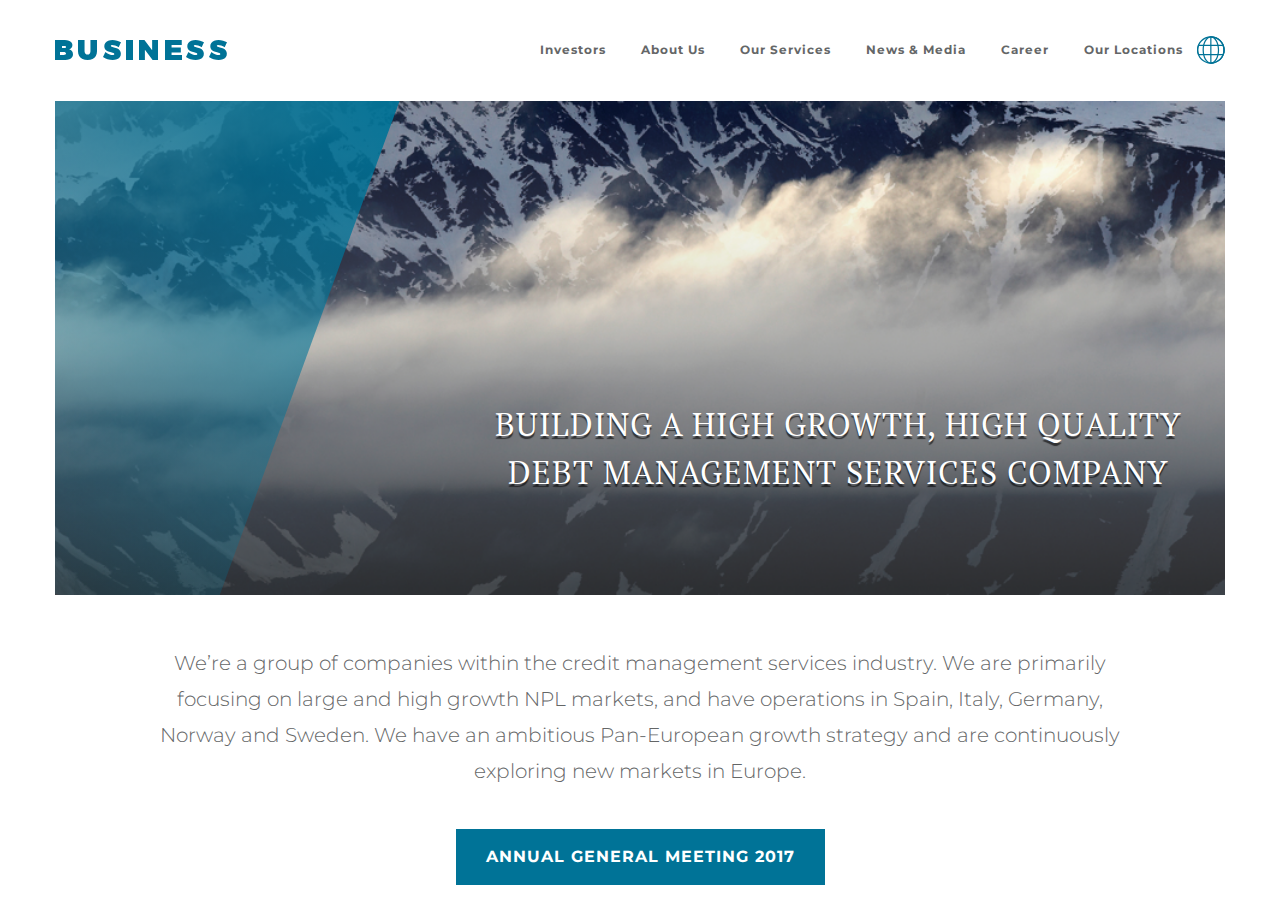
<file: index.html>
<!DOCTYPE html>
<html lang="en">

<head>
	<title>HomePage</title>
	<meta charset="UTF-8">
	<meta http-equiv="X-UA-Compatible" content="IE=edge">
	<meta name="format-detection" content="telephone=no">
	<link rel="stylesheet" href="css/style.css">
	<meta name="viewport" content="width=device-width, initial-scale=1.0">
</head>

<body>
	<div class="wrapper">
<header>
	<div class="container">
		<div class="header__body">
			<div class="header__column"><a href="" class="header__logo"><img src="img/SVG/BUSINESS.svg" alt=""></a></div>
			<div class="header__column header-menu">
				<div class="header-menu__icon">
					<span></span>
					<span></span>
					<span></span>
				</div>
				<nav class="header-menu__menu">
					<ul class="header-menu__list">
						<li><a href="" class="header-menu__link"><span>Investors</span></a></li>
						<li><a href="" class="header-menu__link"><span>About Us</span></a></li>
						<li><a href="" class="header-menu__link"><span>Our Services</span></a></li>
						<li><a href="" class="header-menu__link"><span>News & Media</span></a></li>
						<li><a href="" class="header-menu__link"><span>Career</span></a></li>
						<li><a href="" class="header-menu__link header-menu__link_circle"><span>Our Locations</span></a></li>
					</ul>
				</nav>
			</div>
		</div>
	</div>
</header>		<div class="mainblock">
			<div class="container">
				<div class="mainblock__imageblock imageblock">
					<div class="imageblock__title">Building a high growth, high quality debt management services company
					</div>
					<div class="imageblock__bg ibg bluebg"><img src="img/BG/bg1.png" alt=""></div>
				</div>
				<div class="mainblock__text">We’re a group of companies within the credit management services industry. We
					are primarily focusing on large and high growth NPL markets, and have operations in Spain, Italy,
					Germany, Norway and Sweden. We have an ambitious Pan-European growth strategy and are continuously
					exploring new markets in Europe.</div>
				<div class="mainblock__btn btn"><span>Annual General Meeting 2017</span></div>
			</div>
		</div>
		<div class="investor">
			<div class="container">
				<div class="investor__title title">Investor Relations</div>
				<div class="investor__text">We’re Investor Relations team is striving to serve all shareholders and
					potential investors by providing consistent, open and timely disclosure of relevant information.</div>
				<div class="investor__row investor-score">
					<div class="investor-score__column">
						<div class="investor-score__item item">
							<div class="item__value">77.95</div>
							<div class="item__text"><span>Share Price (NOK)</span></div>
						</div>
					</div>
					<div class="investor-score__column">
						<div class="investor-score__item item">
							<div class="item__value">2.26</div>
							<div class="item__text"><span>Last Change</span></div>
						</div>
					</div>
					<div class="investor-score__column">
						<div class="investor-score__item item">
							<div class="item__value">9,587,985</div>
							<div class="item__text"><span>Volume (thousands)</span></div>
						</div>
					</div>
					<div class="investor-score__column">
						<div class="investor-score__item item">
							<div class="item__value">AXA</div>
							<div class="item__text"><span>Ticker (Oslo Bors)</span></div>
						</div>
					</div>
					<div class="investor-score__column">
						<div class="investor-score__item item">
							<div class="item__value">4.15%</div>
							<div class="item__text"><span>Market Cap (NOK M)</span></div>
						</div>
					</div>
				</div>
				<a href="" class="investor__btn btn"><span>Read More</span></a>
			</div>
		</div>
		<div class="news tabs">
			<div class="container">
				<div class="news__header header-news">
					<div class="header-news__title title">News & Media</div>
					<div class="header-news__nav nav-news">
						<div class="nav-news__item tab__navitem active">News</div>
						<div class="nav-news__item tab__navitem">Press Release</div>
						<div class="nav-news__item tab__navitem">All</div>
					</div>

				</div>
				<div class="news__body">
					<div class="news__item tab__item active">
						<div class="item-news">
							<div class="item-news__column">
								<div class="item-news__content content-news">
									<div class="content-news__header header-content-news">
										<div class="header-content-news__content">
											<a href="" class="header-content-news__category">Press Release</a>
											<a href="" class="header-content-news__title">increases existing loan facilities</a>
										</div>
										<div class="header-content-news__img bluebg-l ibg"><img src="img/BG/second1.png" alt="">
										</div>
									</div>
									<div class="content-news__text">On May 5, 2017 the 4th tranche under the Recurring Credit
										Facility which has with DNB Bank ASA and Nordea Bank AS was made available to the company.
									</div>
									<a href="" class="content-news__link">Read More</a>
								</div>
							</div>
							<div class="item-news__column">
								<div class="item-news__content content-news">
									<div class="content-news__header header-content-news">
										<div class="header-content-news__content">
											<a href="" class="header-content-news__category">News</a>
											<a href="" class="header-content-news__title">acquires another primary portfolio in
												spain</a>
										</div>
										<div class="header-content-news__img bluebg-l ibg"><img src="img/BG/second2.png" alt="">
										</div>
									</div>
									<div class="content-news__text">On May 5, 2017 the 4th tranche under the Recurring Credit
										Facility which has with DNB Bank ASA and Nordea Bank AS was made available to the
										company.n May 5, 2017 the 4th tranche under the Recurring Credit
										Facility which has with DNB Bank ASA and Nordea Bank AS was made available to the company.
									</div>
									<a href="" class="content-news__link">Read More</a>
								</div>
							</div>
							<div class="item-news__column">
								<div class="item-news__content content-news">
									<div class="content-news__header header-content-news">
										<div class="header-content-news__content">
											<a href="" class="header-content-news__category">Press Release</a>
											<a href="" class="header-content-news__title">increases existing loan facilities</a>
										</div>
										<div class="header-content-news__img bluebg-l ibg"><img src="img/BG/second3.png" alt="">
										</div>
									</div>
									<div class="content-news__text">On May 5, 2017 the 4th tranche under the Recurring Credit
										Facility which has with DNB Bank ASA and Nordea Bank AS was made available to the company.
									</div>
									<a href="" class="content-news__link">Read More</a>
								</div>
							</div>
						</div>
					</div>
					<div class="news__item tab__item">
						<div class="item-news">
							<div class="item-news__column">
								<div class="item-news__content content-news">
									<div class="content-news__header header-content-news">
										<div class="header-content-news__content">
											<a href="" class="header-content-news__category">Press Release</a>
											<a href="" class="header-content-news__title">increases existing loan facilities</a>
										</div>
										<div class="header-content-news__img bluebg-l ibg"><img src="img/BG/second1.png" alt="">
										</div>
									</div>
									<div class="content-news__text">On May 5, 2017 the 4th tranche under the Recurring Credit
										Facility which has with DNB Bank ASA and Nordea Bank AS was made available to the company.
									</div>
									<a href="" class="content-news__link">Read More</a>
								</div>
							</div>
							<div class="item-news__column">
								<div class="item-news__content content-news">
									<div class="content-news__header header-content-news">
										<div class="header-content-news__content">
											<a href="" class="header-content-news__category">Press Release</a>
											<a href="" class="header-content-news__title">increases existing loan facilities</a>
										</div>
										<div class="header-content-news__img bluebg-l ibg"><img src="img/BG/second3.png" alt="">
										</div>
									</div>
									<div class="content-news__text">On May 5, 2017 the 4th tranche under the Recurring Credit
										Facility which has with DNB Bank ASA and Nordea Bank AS was made available to the company.
									</div>
									<a href="" class="content-news__link">Read More</a>
								</div>
							</div>
						</div>
					</div>
					<div class="news__item tab__item">
						<div class="item-news">
							<div class="item-news__column">
								<div class="item-news__content content-news">
									<div class="content-news__header header-content-news">
										<div class="header-content-news__content">
											<a href="" class="header-content-news__category">Press Release</a>
											<a href="" class="header-content-news__title">increases existing loan facilities</a>
										</div>
										<div class="header-content-news__img bluebg-l ibg"><img src="img/BG/second1.png" alt="">
										</div>
									</div>
									<div class="content-news__text">On May 5, 2017 the 4th tranche under the Recurring Credit
										Facility which has with DNB Bank ASA and Nordea Bank AS was made available to the company.
									</div>
									<a href="" class="content-news__link">Read More</a>
								</div>
							</div>
							<div class="item-news__column">
								<div class="item-news__content content-news">
									<div class="content-news__header header-content-news">
										<div class="header-content-news__content">
											<a href="" class="header-content-news__category">News</a>
											<a href="" class="header-content-news__title">acquires another primary portfolio in
												spain</a>
										</div>
										<div class="header-content-news__img bluebg-l ibg"><img src="img/BG/second2.png" alt="">
										</div>
									</div>
									<div class="content-news__text">On May 5, 2017 the 4th tranche under the Recurring Credit
										Facility which has with DNB Bank ASA and Nordea Bank AS was made available to the
										company.n May 5, 2017 the 4th tranche under the Recurring Credit
										Facility which has with DNB Bank ASA and Nordea Bank AS was made available to the company.
									</div>
									<a href="" class="content-news__link">Read More</a>
								</div>
							</div>
							<div class="item-news__column">
								<div class="item-news__content content-news">
									<div class="content-news__header header-content-news">
										<div class="header-content-news__content">
											<a href="" class="header-content-news__category">Press Release</a>
											<a href="" class="header-content-news__title">increases existing loan facilities</a>
										</div>
										<div class="header-content-news__img bluebg-l ibg"><img src="img/BG/second3.png" alt="">
										</div>
									</div>
									<div class="content-news__text">On May 5, 2017 the 4th tranche under the Recurring Credit
										Facility which has with DNB Bank ASA and Nordea Bank AS was made available to the company.
									</div>
									<a href="" class="content-news__link">Read More</a>
								</div>
							</div>
						</div>
					</div>
				</div>
			</div>
		</div>
		<div class="map">
			<div class="container">
				<div class="map__title title">Lorem ipsum dolor sit amet, consectetur adipisicing</div>
				<div class="map__map" id="map"></div>
			</div>
		</div>
<footer class="footer">
	<div class="container">
		<div class="footer__body">
			<div class="footer__column">
				<div class="footer__copy">Business 2017</div>
			</div>
			<div class="footer__column">
				<div class="footer__item">
					<a href="" class="footer__text">Terma & Conditions</a>
					<a href="" class="footer__text">Privacy Policy</a>
				</div>
			</div>
		</div>
	</div>
	</div>
</footer>	</div>
	</div>
	<script src="https://code.jquery.com/jquery-3.3.1.min.js"></script>
	<script src="https://maps.google.com/maps/api/js?sensor=false&amp;key="></script>
<script src="js/script.js"></script>
<script src="js/burger.js"></script>
<script src="js/map.js"></script>
<script src="js/tubs.js"></script></body>

</html>
</file>
<file: css/style.css>
@import url("https://fonts.googleapis.com/css2?family=Montserrat:wght@300;400;700&display=swap");
@import url("https://fonts.googleapis.com/css2?family=PT+Serif:ital,wght@0,700;1,400&display=swap");
* {
  padding: 0px 0px 0px 0px;
  margin: 0px 0px 0px 0px;
  border: 0px;
}

*,
*::before,
*::after {
  -wedkit-box-sizing: border-box;
  -webkit-box-sizing: border-box;
          box-sizing: border-box;
}

:focus,
:active {
  outline: none;
}

a:focus,
a:active {
  outline: none;
}

nav,
footer,
head,
aside {
  display: block;
}

html,
body {
  height: 100%;
  margin: 0;
  padding: 0;
  min-width: 320px;
  position: relative;
  color: #000;
  width: 100%;
  font-size: 100%;
  line-height: 1;
  font-size: 16px;
  -ms-text-size-adjust: 100%;
  -moz-text-size-adjust: 100%;
  -webkit-text-size-adjust: 100%;
}

body {
  font-size: 100%;
  line-height: 1;
  font-size: 16px;
}

input,
button,
textarea {
  font-family: inherit;
}

input::-ms-clear {
  display: none;
}

button {
  cursor: pointer;
}

button::-moz-focus-inner {
  padding: 0px 0px 0px 0px;
  border: 0px;
}

a,
a:visited {
  text-decoration: none;
}

a:hover {
  text-decoration: none;
}

ul li {
  list-style: none;
}

img {
  vertical-align: top;
}

h1,
h2,
h3,
h4,
h5,
h6 {
  font-size: inherit;
  font-weight: 400;
}

.wrapper {
  font-family: "Montserrat";
  width: 100%;
  min-height: 100%;
  height: 100%;
  overflow: auto;
  display: -webkit-box;
  display: -ms-flexbox;
  display: flex;
  font-size: 0;
  -webkit-box-orient: vertical;
  -webkit-box-direction: normal;
      -ms-flex-direction: column;
          flex-direction: column;
}

.container {
  max-width: 1190px;
  margin: 0 auto;
  width: 100%;
  position: relative;
  padding: 0px 10px;
}
@media (max-width: 1202px) {
  .container {
    max-width: 970px;
  }
}
@media (max-width: 992.98px) {
  .container {
    max-width: 750px;
  }
}
@media (max-width: 767.98px) {
  .container {
    max-width: none;
    padding: 0 10px;
  }
}

header {
  position: relative;
  z-index: 50;
}
header::after {
  content: "";
  position: absolute;
  top: 0;
  left: 0;
  width: 100%;
  height: 100%;
  background: #fff;
  z-index: 4;
}
@media (max-width: 767.98px) {
  header {
    position: fixed;
    top: 0;
    left: 0;
    width: 100%;
    background-color: #fff;
  }
}

.header__body {
  display: -webkit-box;
  display: -ms-flexbox;
  display: flex;
  font-size: 0;
  -webkit-box-pack: justify;
      -ms-flex-pack: justify;
          justify-content: space-between;
  -webkit-box-align: center;
      -ms-flex-align: center;
          align-items: center;
}
.header__column {
  padding: 30.32px 0px;
}
@media (max-width: 992.98px) {
  .header__column {
    padding: 20px 0px;
  }
}
@media (max-width: 767.98px) {
  .header__column {
    padding: 15px 0px;
  }
}
.header__logo {
  display: inline-block;
  max-width: 172px;
  position: relative;
  z-index: 6;
}
.header__logo img {
  max-width: 100%;
}
@media (max-width: 992.98px) {
  .header__logo {
    width: 125px;
  }
}
@media (max-width: 767.98px) {
  .header__logo {
    width: 175px;
  }
}

@media (max-width: 767.98px) {
  .header-menu__menu {
    position: fixed;
    width: 100%;
    height: 100%;
    top: 0;
    left: -110%;
    background-color: #fff;
    z-index: 2;
    padding: 50px 10px 20px 10px;
    overflow: auto;
    -webkit-transition: all 0.3s ease 0s;
    transition: all 0.3s ease 0s;
  }
  .header-menu__menu.active {
    left: 0;
  }
}
.header-menu__list {
  display: -webkit-box;
  display: -ms-flexbox;
  display: flex;
  font-size: 0;
}
.header-menu__list li {
  position: relative;
  z-index: 28;
  margin: 0px 0px 0px 35px;
}
@media (max-width: 1202px) {
  .header-menu__list li {
    margin: 0px 0px 0px 25px;
  }
}
@media (max-width: 992.98px) {
  .header-menu__list li {
    margin: 0px 0px 0px 15px;
  }
}
@media (max-width: 767.98px) {
  .header-menu__list li {
    margin: 0px 0px 10px 0px;
  }
  .header-menu__list li:last-child {
    margin: 0px 0px 0px 0px;
  }
}
@media (max-width: 767.98px) {
  .header-menu__list {
    display: block;
  }
}
.header-menu__link {
  font-size: 12px;
  font-size: 0.75rem;
  display: block;
  line-height: 40px;
  line-height: 2.5rem;
  letter-spacing: 1px;
  letter-spacing: 0.0625rem;
  color: #646667;
  font-weight: 700;
  -webkit-transition: all 0.3s ease 0s;
  transition: all 0.3s ease 0s;
}
@media (max-width: 767.98px) {
  .header-menu__link {
    line-height: 34px;
    line-height: 2.125rem;
    font-size: 18px;
    font-size: 1.125rem;
  }
}
.header-menu__link_circle {
  padding: 0px 42px 0px 0px;
  background: url("../img/SVG/Page 1.svg") right no-repeat;
}
@media (max-width: 992.98px) {
  .header-menu__link_circle {
    background: url("../img/SVG/Page 1.svg") right/18px no-repeat;
    padding: 0px 30px 0px 0px;
  }
}
@media (max-width: 767.98px) {
  .header-menu__link_circle {
    background: url("../img/SVG/Page 1.svg") 150px/18px no-repeat;
  }
}
.header-menu__link span {
  position: relative;
  display: block;
}
@media (max-width: 767.98px) {
  .header-menu__link span {
    display: inline-block;
  }
}
.header-menu__link span:after {
  content: "";
  position: absolute;
  bottom: 0;
  left: 50%;
  width: 0;
  height: 1px;
  background: #007397;
  -webkit-transition: all 0.3s ease 0s;
  transition: all 0.3s ease 0s;
}
.header-menu__link span:hover {
  color: #007397;
}
.header-menu__link span:hover:after {
  left: 0;
  width: 100%;
}

@media (max-width: 767.98px) {
  .footer__column {
    -webkit-box-flex: 1;
        -ms-flex: 1 1 auto;
            flex: 1 1 auto;
  }
}
.footer__copy {
  font-size: 12px;
  font-size: 0.75rem;
  line-height: 40px;
  line-height: 2.5rem;
  letter-spacing: 1px;
  letter-spacing: 0.0625rem;
  font-weight: 700;
  color: #646667;
  text-transform: uppercase;
}
.footer__text {
  font-size: 12px;
  font-size: 0.75rem;
  line-height: 40px;
  line-height: 2.5rem;
  letter-spacing: 1px;
  letter-spacing: 0.0625rem;
  font-weight: 700;
  color: #646667;
  margin: 0px 0px 0px 37px;
  text-transform: uppercase;
}
.footer__text:hover {
  text-decoration: underline;
}
@media (max-width: 767.98px) {
  .footer__text {
    margin: 0px 15px 0px 0px;
    display: inline-block;
    line-height: 24px;
    line-height: 1.5rem;
  }
}
.footer__body {
  display: -webkit-box;
  display: -ms-flexbox;
  display: flex;
  font-size: 0;
  -webkit-box-align: center;
      -ms-flex-align: center;
          align-items: center;
  -webkit-box-pack: justify;
      -ms-flex-pack: justify;
          justify-content: space-between;
  padding: 42.5px 0px;
}
@media (max-width: 767.98px) {
  .footer__body {
    -webkit-box-orient: vertical;
    -webkit-box-direction: normal;
        -ms-flex-direction: column;
            flex-direction: column;
    -webkit-box-align: start;
        -ms-flex-align: start;
            align-items: flex-start;
    padding: 20px 0px;
  }
}

.mainblock {
  margin: 0px 0px 100px 0px;
  text-align: center;
}
@media (max-width: 992.98px) {
  .mainblock {
    margin: 0px 0px 80px 0px;
  }
}
@media (max-width: 767.98px) {
  .mainblock {
    margin: 0px 0px 50px 0px;
  }
}
.mainblock__text {
  font-size: 20px;
  font-size: 1.25rem;
  line-height: 36px;
  line-height: 2.25rem;
  font-weight: 300;
  color: #646667;
  max-width: 970px;
  margin: 0 auto;
  text-align: center;
  padding: 50px 0px 40px 0px;
}
@media (max-width: 767.98px) {
  .mainblock__text {
    padding: 30px 0px 20px 0px;
  }
}
@media (max-width: 479.98px) {
  .mainblock__text {
    padding: 20px 0px 10px 0px;
    font-size: 16px;
    font-size: 1rem;
    line-height: 24px;
    line-height: 1.5rem;
  }
}

.imageblock {
  position: relative;
  overflow: hidden;
  padding: 0px 0px 42.27% 0px;
}
@media (max-width: 767.98px) {
  .imageblock {
    padding: 0px;
    height: 280px;
  }
}
.imageblock__title {
  position: absolute;
  bottom: 20%;
  right: 1%;
  font-size: 32px;
  font-size: 2rem;
  line-height: 48px;
  line-height: 3rem;
  letter-spacing: 1px;
  letter-spacing: 0.0625rem;
  z-index: 2;
  color: #fff;
  text-shadow: 0 3px 1px rgba(0, 0, 0, 0.6);
  max-width: 750px;
  text-transform: uppercase;
  font-family: "PT Serif";
}
@media (max-width: 1202px) {
  .imageblock__title {
    font-size: 26px;
    font-size: 1.625rem;
    max-width: 640px;
    right: 0;
  }
}
@media (max-width: 992.98px) {
  .imageblock__title {
    font-size: 22px;
    font-size: 1.375rem;
    max-width: 550px;
    line-height: 32px;
    line-height: 2rem;
    right: 0;
  }
}
@media (max-width: 767.98px) {
  .imageblock__title {
    font-size: 18px;
    font-size: 1.125rem;
    line-height: 24px;
    line-height: 1.5rem;
    max-width: 450px;
    right: 0;
  }
}
.imageblock__bg {
  position: absolute;
  top: 0;
  left: 0;
  width: 100%;
  height: 100%;
}

.bluebg::after {
  content: "";
  position: absolute;
  top: -25%;
  left: -12.5%;
  width: 35%;
  height: 125%;
  background: linear-gradient(198deg, #007397 0%, rgba(0, 115, 115, 0) 100%);
  -webkit-transform: rotate(20deg);
  transform: rotate(20deg);
}
@media (max-width: 1202px) {
  .bluebg::after {
    left: -25.5%;
    top: -30%;
    width: 48%;
  }
}
@media (max-width: 992.98px) {
  .bluebg::after {
    left: -35.5%;
    width: 58%;
  }
}
@media (max-width: 670px) {
  .bluebg::after {
    left: -45%;
    width: 68%;
  }
}
@media (max-width: 640px) {
  .bluebg::after {
    left: -50%;
    width: 78%;
  }
}
@media (max-width: 600px) {
  .bluebg::after {
    left: -55%;
    width: 88%;
  }
}
@media (max-width: 580px) {
  .bluebg::after {
    left: -60%;
    width: 98%;
  }
}
@media (max-width: 480px) {
  .bluebg::after {
    left: -75%;
    height: 105%;
    top: -13%;
    width: 108%;
  }
}
@media (max-width: 480px) {
  .bluebg::after {
    left: -75%;
    height: 105%;
    top: -13%;
  }
}
@media (max-width: 400px) {
  .bluebg::after {
    left: -95%;
    height: 105%;
    top: -13%;
    width: 120%;
  }
}
@media (max-width: 360px) {
  .bluebg::after {
    left: -110%;
    height: 100%;
    top: -16%;
    width: 150%;
  }
}

.title {
  color: #3c3f3d;
  font-size: 32px;
  font-size: 2rem;
  line-height: 48px;
  line-height: 3rem;
  letter-spacing: 1px;
  letter-spacing: 0.0625rem;
  font-family: "PT Serif";
  text-transform: uppercase;
  font-weight: 700;
}
@media (max-width: 992.98px) {
  .title {
    font-size: 30px;
    font-size: 1.875rem;
    line-height: 44px;
    line-height: 2.75rem;
  }
}
@media (max-width: 992.98px) {
  .title {
    font-size: 24px;
    font-size: 1.5rem;
    line-height: 32px;
    line-height: 2rem;
  }
}

.investor {
  margin: 0px 0px 100px 0px;
}
@media (max-width: 992.98px) {
  .investor {
    margin: 0px 0px 60px 0px;
  }
}
@media (max-width: 767.98px) {
  .investor {
    margin: 0px 0px 50px 0px;
  }
}
.investor__title {
  margin: 0px 0px 50px 0px;
}
@media (max-width: 767.98px) {
  .investor__title {
    margin: 0px 0px 20px 0px;
  }
}
.investor__text {
  color: #646667;
  font-size: 20px;
  font-size: 1.25rem;
  line-height: 36px;
  line-height: 2.25rem;
  font-weight: 300;
  max-width: 640px;
  margin: 0px 0px 40px 0px;
}
@media (max-width: 767.98px) {
  .investor__text {
    margin: 0px 0px 20px 0px;
    font-size: 16px;
    font-size: 1rem;
    line-height: 26px;
    line-height: 1.625rem;
    max-width: none;
  }
}
.investor__row {
  display: -webkit-box;
  display: -ms-flexbox;
  display: flex;
  font-size: 0;
  -webkit-box-pack: justify;
      -ms-flex-pack: justify;
          justify-content: space-between;
  -webkit-box-align: center;
      -ms-flex-align: center;
          align-items: center;
  margin: 0px -5px;
}
@media (max-width: 767.98px) {
  .investor__row {
    -ms-flex-wrap: wrap;
        flex-wrap: wrap;
    -webkit-box-pack: center;
        -ms-flex-pack: center;
            justify-content: center;
  }
}

.investor-score__column {
  margin: 0px 0px 25px 0px;
  padding: 0px 5px;
}
@media (max-width: 767.98px) {
  .investor-score__column {
    -webkit-box-flex: 0;
        -ms-flex: 0 0 50%;
            flex: 0 0 50%;
    margin: 0px;
  }
}

.item {
  margin: 0px 0px 35px 0px;
  text-align: center;
}
.item__value {
  font-family: "PT Serif";
  font-size: 52px;
  font-size: 3.25rem;
  color: #007397;
  margin: 0px 0px 7px 0px;
}
@media (max-width: 992.98px) {
  .item__value {
    font-size: 46px;
    font-size: 2.875rem;
  }
}
.item__text {
  font-size: 16px;
  font-size: 1rem;
  line-height: 32px;
  line-height: 2rem;
  color: #aec3d4;
  position: relative;
  text-align: center;
}
@media (max-width: 992.98px) {
  .item__text {
    font-size: 12px;
    font-size: 0.75rem;
  }
}
.item__text span {
  display: inline-block;
}
.item__text span:after {
  content: "";
  position: absolute;
  bottom: 0;
  left: 50%;
  width: 0;
  height: 1px;
  background: #007397;
  -webkit-transition: all 0.3s ease 0s;
  transition: all 0.3s ease 0s;
}
.item:hover span::after {
  width: 100%;
  left: 0;
}

.news {
  margin: 0px 0px 75px 0px;
}
@media (max-width: 992.98px) {
  .news {
    margin: 0px 0px 55px 0px;
  }
}
@media (max-width: 767.98px) {
  .news {
    margin: 0px 0px 45px 0px;
  }
}
.news__header {
  margin: 0px 0px 57px 0px;
}
@media (max-width: 767.98px) {
  .news__header {
    margin: 0px 0px 20px 0px;
  }
}

.header-news {
  display: -webkit-box;
  display: -ms-flexbox;
  display: flex;
  font-size: 0;
  -webkit-box-align: center;
      -ms-flex-align: center;
          align-items: center;
  -webkit-box-pack: justify;
      -ms-flex-pack: justify;
          justify-content: space-between;
  margin: 0px 0px 40px 0px;
}
@media (max-width: 767.98px) {
  .header-news {
    display: block;
  }
}
.header-news__nav {
  display: -webkit-box;
  display: -ms-flexbox;
  display: flex;
  font-size: 0;
  -webkit-box-align: center;
      -ms-flex-align: center;
          align-items: center;
}
@media (max-width: 767.98px) {
  .header-news__nav {
    display: block;
  }
}

.nav-news__item {
  text-align: center;
  font-weight: 700;
  font-size: 16px;
  font-size: 1rem;
  line-height: 16px;
  line-height: 1rem;
  letter-spacing: 1px;
  letter-spacing: 0.0625rem;
  margin: 0px 0px 0px 100px;
  color: #d3cfce;
  cursor: pointer;
}
@media (max-width: 992.98px) {
  .nav-news__item {
    margin: 0px 0px 0px 50px;
  }
}
@media (max-width: 767.98px) {
  .nav-news__item {
    text-align: left;
    margin: 10px 0px 0px 0px;
  }
}

.active {
  color: #007397;
}

.item-news {
  display: -webkit-box;
  display: -ms-flexbox;
  display: flex;
  font-size: 0;
  margin: 0px -15px;
}
@media (max-width: 1202px) {
  .item-news {
    margin: 0px -10px;
  }
}
@media (max-width: 767.98px) {
  .item-news {
    -ms-flex-wrap: wrap;
        flex-wrap: wrap;
    -webkit-box-pack: center;
        -ms-flex-pack: center;
            justify-content: center;
  }
}
@media (max-width: 479.98px) {
  .item-news {
    -webkit-box-orient: vertical;
    -webkit-box-direction: normal;
        -ms-flex-direction: column;
            flex-direction: column;
  }
}
.item-news__column {
  -webkit-box-flex: 0;
      -ms-flex: 0 0 33.333%;
          flex: 0 0 33.333%;
  padding: 0px 15px;
  margin: 0px 0px 25px 0px;
}
@media (max-width: 1202px) {
  .item-news__column {
    padding: 0px 10px;
  }
}
@media (max-width: 767.98px) {
  .item-news__column {
    -webkit-box-flex: 0;
        -ms-flex: 0 0 50%;
            flex: 0 0 50%;
  }
}

.content-news {
  display: -webkit-box;
  display: -ms-flexbox;
  display: flex;
  font-size: 0;
  -webkit-box-orient: vertical;
  -webkit-box-direction: normal;
      -ms-flex-direction: column;
          flex-direction: column;
  height: 100%;
}
.content-news__text {
  -webkit-box-flex: 1;
      -ms-flex: 1 1 auto;
          flex: 1 1 auto;
  color: #646667;
  font-size: 16px;
  font-size: 1rem;
  line-height: 32px;
  line-height: 2rem;
  margin: 32px 0px;
}
.content-news__link {
  display: block;
  color: #007397;
  font-size: 16px;
  font-size: 1rem;
  line-height: 16px;
  line-height: 1rem;
  letter-spacing: 1px;
  letter-spacing: 0.0625rem;
  font-weight: 700;
}
.content-news__link:hover {
  text-decoration: underline;
}

.header-content-news {
  position: relative;
  padding: 0px 0px 100.1% 0px;
}
.header-content-news__content {
  position: absolute;
  top: 0;
  left: 0;
  width: 100%;
  height: 100%;
  z-index: 2;
  padding: 25px 30px;
}
@media (max-width: 1202px) {
  .header-content-news__content {
    padding: 25px 20px;
  }
}
.header-content-news__category {
  font-weight: 700;
  font-size: 12px;
  font-size: 0.75rem;
  line-height: 16px;
  line-height: 1rem;
  letter-spacing: 0.75px;
  letter-spacing: 0.046875rem;
  color: #fff;
  text-transform: uppercase;
}
.header-content-news__category:hover {
  text-decoration: underline;
}
.header-content-news__title {
  font-weight: 700;
  font-size: 24px;
  font-size: 1.5rem;
  line-height: 32px;
  line-height: 2rem;
  letter-spacing: 1px;
  letter-spacing: 0.0625rem;
  color: #fff;
  text-transform: uppercase;
  position: absolute;
  left: 0;
  width: 100%;
  padding: 0px 30px 70px 30px;
  bottom: 0;
}
.header-content-news__title:hover {
  text-decoration: underline;
}
@media (max-width: 1202px) {
  .header-content-news__title {
    font-size: 18px;
    font-size: 1.125rem;
    line-height: 26px;
    line-height: 1.625rem;
    padding: 0px 20px 40px 20px;
  }
}
.header-content-news__img {
  position: absolute;
  top: 0;
  left: 0;
  width: 100%;
  height: 100%;
  overflow: hidden;
}

.bluebg-l::after {
  content: "";
  position: absolute;
  top: -25%;
  left: -19%;
  width: 100%;
  height: 135%;
  background: linear-gradient(198deg, #007397 0%, rgba(0, 115, 115, 0) 100%);
  -webkit-transform: rotate(20deg);
  transform: rotate(20deg);
}

.map__title {
  margin: 0px 0px 40px 0px;
}
@media (max-width: 767.98px) {
  .map__title {
    margin: 0px 0px 20px 0px;
  }
}
.map__map {
  padding: 0px 0px 38.3% 0px;
  min-height: 250px;
}

input[type=text],
input[type=email],
input[type=tel],
textarea {
  -webkit-appearance: none;
  -moz-appearance: none;
  appearance: none;
}

.input {
  border: 2px solid #959595;
  background: #f8f7f7;
  height: 50px;
  border-radius: 0 !important;
  width: 100%;
  display: block;
  padding: 0px 18px;
  font-size: 15px;
  background-color: #252525;
  color: #959595;
}
.input:focus {
  border-top: 1px solid blue;
}
.input.err {
  border-top: 1px solid red;
}

textarea.input {
  resize: none;
  padding: 10px 18px;
  height: 100px;
}

.btn {
  display: -moz-inline-flex;
  display: -ms-inline-flex;
  display: -o-inline-flex;
  display: -webkit-inline-box;
  display: -ms-inline-flexbox;
  display: inline-flex;
  background: #007397;
  -webkit-box-pack: center;
      -ms-flex-pack: center;
          justify-content: center;
  -webkit-box-align: center;
      -ms-flex-align: center;
          align-items: center;
  font-size: 1rem;
  position: relative;
  height: 56px;
  line-height: 56px;
  letter-spacing: 1px;
  font-family: "Montserrat";
  font-weight: 700;
  text-transform: uppercase;
  padding: 0px 30px;
  color: #fff;
  overflow: hidden;
  -webkit-transition: all 0.3s ease 0s;
  transition: all 0.3s ease 0s;
}
@media (max-width: 767.98px) {
  .btn {
    display: -webkit-box;
    display: -ms-flexbox;
    display: flex;
    font-size: 0;
    padding: 0px 10px;
  }
}
.btn span {
  position: relative;
  z-index: 2;
}
@media (max-width: 767.98px) {
  .btn span {
    font-size: 14px;
  }
}
.btn:after {
  content: "";
  position: absolute;
  width: 0;
  height: 100%;
  left: 50%;
  top: 0;
  background: #01475c;
  -webkit-transition: all 0.3s ease 0s;
  transition: all 0.3s ease 0s;
}
.btn:hover {
  bottom: 3px;
  -webkit-box-shadow: 0px 0px 10px #007397;
          box-shadow: 0px 0px 10px #007397;
}
.btn:hover:after {
  left: 0;
  width: 100%;
}

.check {
  position: relative;
  padding-left: 25px;
  color: #5f5f5f;
  line-height: 18px;
  cursor: pointer;
}
.check input {
  display: none;
}
.check::before {
  content: "";
  left: 0;
  top: 0;
  width: 18px;
  height: 18px;
  border: 1px solid #000;
  position: absolute;
}
.check:active::before {
  background: url("") 0 0 no-repeat;
}

.ibg {
  background-position: center;
  background-size: cover;
  background-repeat: no-repeat;
}

.ibg img {
  width: 0;
  height: 0;
  position: absolute;
  top: 0;
  left: 0;
  opacity: 0;
  visibility: hidden;
}

.header-menu__icon {
  display: none;
}

@media (max-width: 767.98px) {
  .header-menu__icon {
    display: block;
    position: relative;
    top: 0px;
    left: -20px;
    width: 30px;
    height: 18px;
    cursor: pointer;
    z-index: 5;
  }
  .header-menu__icon span {
    -webkit-transition: all 0.3s ease 0s;
    transition: all 0.3s ease 0s;
    position: absolute;
    top: 8px;
    left: 0;
    width: 100%;
    height: 2px;
    background: #000;
  }
  .header-menu__icon span:first-child {
    top: 0px;
  }
  .header-menu__icon span:last-child {
    top: auto;
    bottom: 0px;
  }
  .header-menu__icon.active span {
    -webkit-transform: scale(0);
    transform: scale(0);
  }
  .header-menu__icon.active span:first-child {
    -webkit-transform: rotate(-45deg);
    transform: rotate(-45deg);
    top: 8px;
  }
  .header-menu__icon.active span:last-child {
    -webkit-transform: rotate(45deg);
    transform: rotate(45deg);
    bottom: 8px;
  }
}
.tab__item {
  display: none;
}
.tab__item.active {
  display: block;
}

.gm-style-iw-t {
  opacity: 0;
}

.baloon {
  opacity: 1;
  right: -7px !important;
  bottom: 80px !important;
}
.baloon button {
  display: none !important;
}
.baloon:after {
  display: none !important;
}

.baloon-style {
  display: none;
}

.baloon-content.gm-style-iw {
  opacity: 1;
  border-radius: 0px !important;
  max-width: 300px !important;
  padding: 0 !important;
  left: 0 !important;
  width: 100% !important;
  overflow: visible !important;
}
.baloon-content.gm-style-iw > .gm-style-iw-d {
  overflow: hidden !important;
  max-width: none !important;
}
.baloon-content.gm-style-iw:after {
  display: none !important;
}

.baloon-close {
  top: 18px !important;
}
</file>
